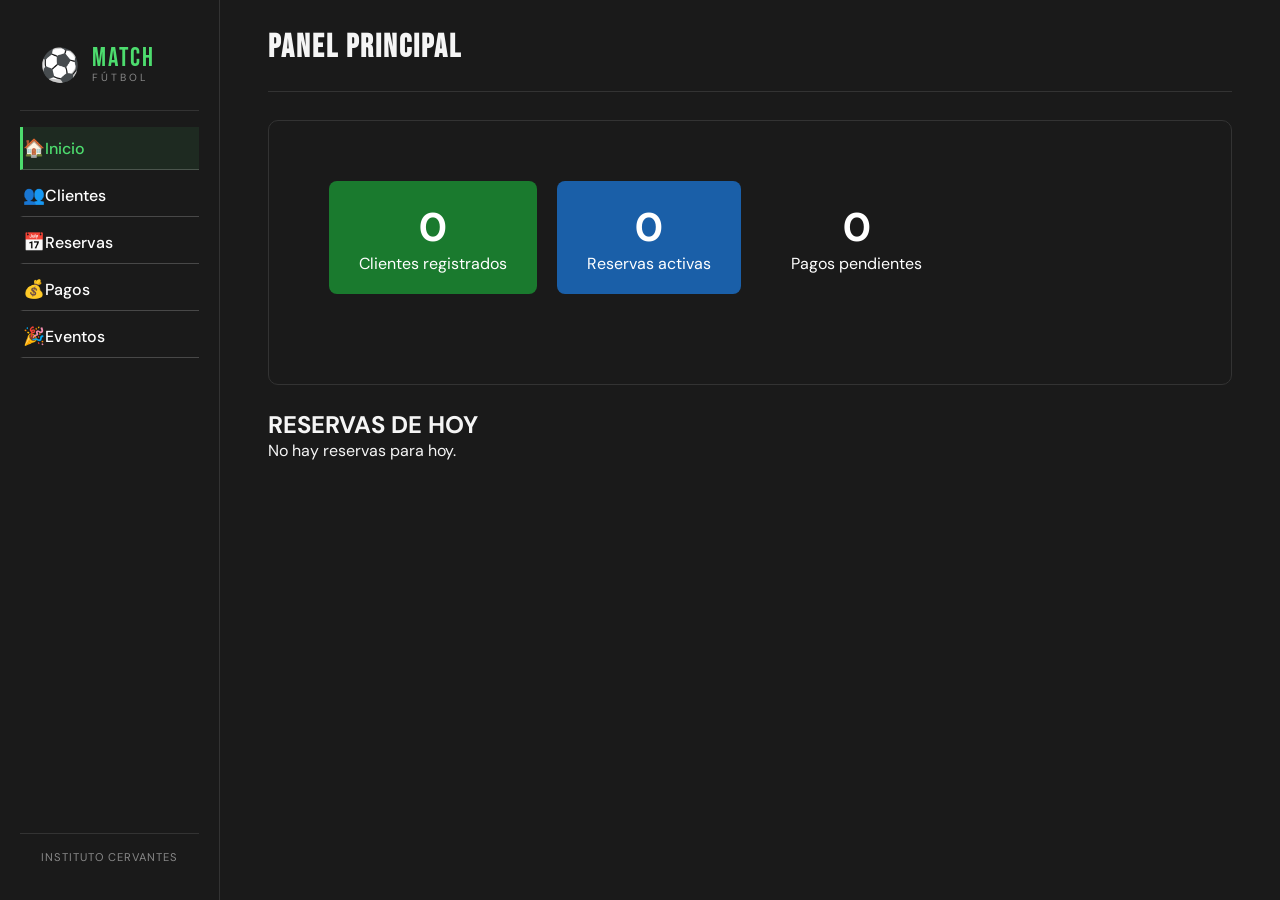
<file: index.html>
<!DOCTYPE html>
<html lang="es">

<head>
  <meta charset="UTF-8">
  <meta name="viewport" content="width=device-width, initial-scale=1.0" />

  <title>Match Futbol</title>

  <link rel="stylesheet" href="styles.css">
  <link rel="preconnect" href="https://fonts.googleapis.com">
  <link href="https://fonts.googleapis.com/css2?family=Bebas+Neue&family=DM+Sans:wght@300;400;500;600&display=swap"
    rel="stylesheet">
  <link rel="stylesheet" href="../css/styles.css" />
</head>

<body>



  <aside class="sidebar">

    <div class="sidebar-logo">
      <span class="logo-icon">⚽</span>
       <div><div class="logo-title">MATCH</div><div class="logo-sub">FÚTBOL</div></div>
    </div>

    <nav class="sidebar-nav">
      <a href="index.html" class="nav-item active"><span class="nav-icon">🏠</span><span>Inicio</span></a>
      <a href="pages/clientes.html" class="nav-item"><span class="nav-icon">👥</span><span>Clientes</span></a>
      <a href="pages/reservas.html" class="nav-item"><span class="nav-icon">📅</span><span>Reservas</span></a>
      <a href="pages/pagos.html" class="nav-item"><span class="nav-icon">💰</span><span>Pagos</span></a>
      <a href="pages/eventos.html" class="nav-item"><span class="nav-icon">🎉</span><span>Eventos</span></a>
    </nav>
    <div class="sidebar-footer">Instituto Cervantes</div>
  </aside>

  <main class="main-content">
    <header class="top-bar">
      <h1 class="page-title">Panel Principal</h1>
      <div class="top-date" id="topDate"></div>
    </header>

    <section class="section-box" style="text-align:center;padding:60px">

      <div class="tarjetas">

        <div class="tarjeta verde" onclick="location.href='pages/clientes.html'">
          <p class="numero" id="totalClientes">0</p>
          <p>Clientes registrados</p>
        </div>

        <div class="tarjeta azul" onclick="location.href='pages/reservas.html'">
          <p class="numero" id="totalReservas">0</p>
          <p>Reservas activas</p>
        </div>

        <div class="tarjeta roja" onclick="location.href='pages/pagos.html'">
          <p class="numero" id="totalPagos">0</p>
          <p>Pagos pendientes</p>
        </div>

      </div>
    </section>

    <h2>RESERVAS DE HOY</h2>
    <div id="reservasHoy">
      <p>No hay reservas para hoy.</p>
    </div>


  </main>

  <script>
    // Mostrar total de clientes
    var clientes = JSON.parse(localStorage.getItem("clientes")) || [];
    document.getElementById("totalClientes").textContent = clientes.length;

    // Mostrar total de reservas activas
    var reservas = JSON.parse(localStorage.getItem("reservas")) || [];
    var activas = [];
    for (var i = 0; i < reservas.length; i++) {
      if (reservas[i].estado != "cancelada") {
        activas.push(reservas[i]);
      }
    }
    document.getElementById("totalReservas").textContent = activas.length;

    // Mostrar reservas de hoy
    var hoy = new Date().toISOString().split("T")[0];
    var reservasHoy = [];
    for (var i = 0; i < reservas.length; i++) {
      if (reservas[i].fecha == hoy && reservas[i].estado != "cancelada") {
        reservasHoy.push(reservas[i]);
      }
    }

    var divHoy = document.getElementById("reservasHoy");
    if (reservasHoy.length == 0) {
      divHoy.innerHTML = "<p>No hay reservas para hoy.</p>";
    } else {
      var html = "<table border='1' cellpadding='8' cellspacing='0'>";
      html += "<tr><th>Hora</th><th>Cliente</th><th>Cancha</th><th>Estado pago</th></tr>";
      for (var i = 0; i < reservasHoy.length; i++) {
        var r = reservasHoy[i];
        html += "<tr>";
        html += "<td>" + r.hora + "</td>";
        html += "<td>" + r.cliente + "</td>";
        html += "<td>Cancha " + r.cancha + "</td>";
        html += "<td>" + r.estadoPago + "</td>";
        html += "</tr>";
      }
      html += "</table>";
      divHoy.innerHTML = html;
    }
  </script>

</body>

</html>
</file>
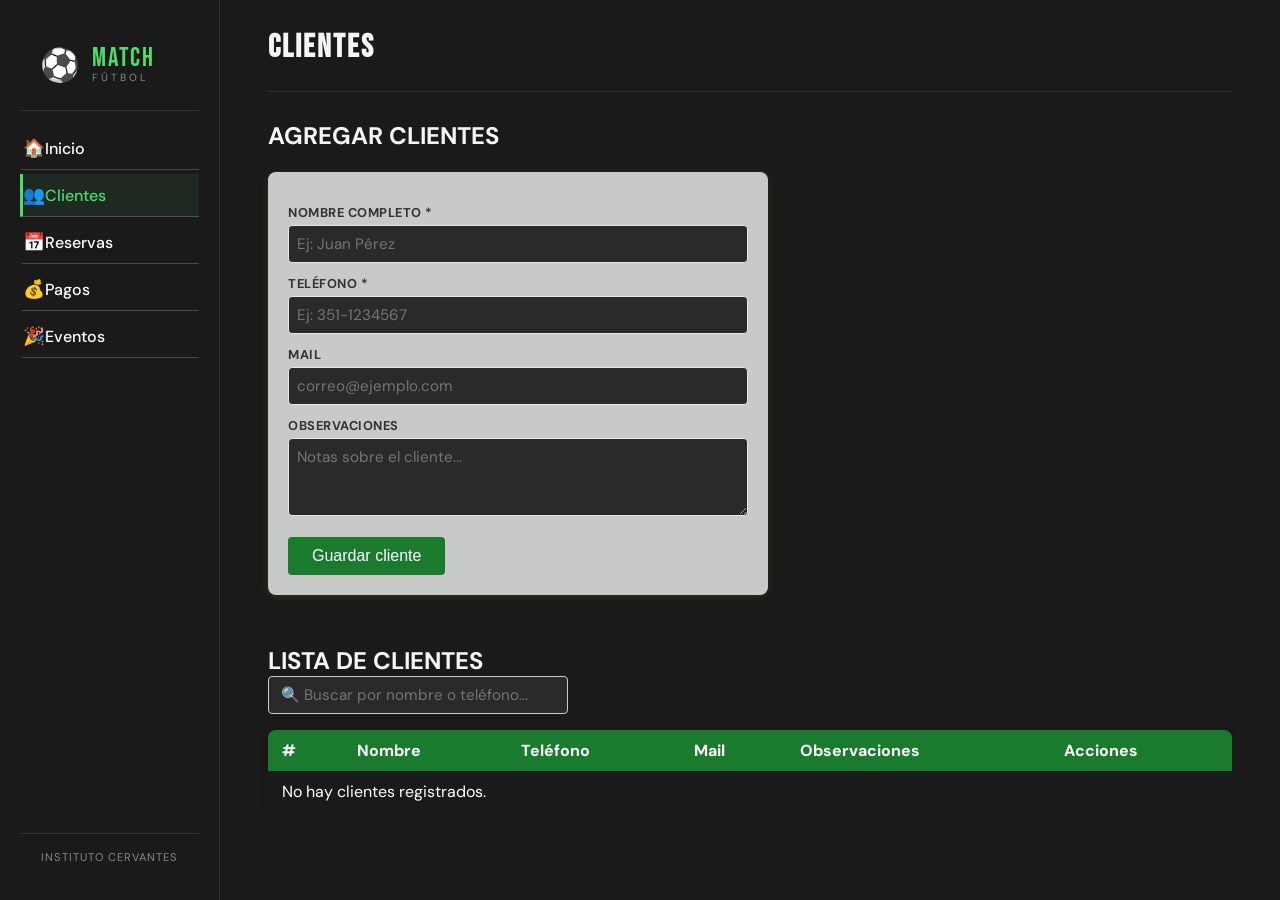
<file: pages/clientes.html>
<!DOCTYPE html>
<html lang="es">
<head>
  <meta charset="UTF-8">
  <title>Clientes - Match Futbol</title>
  <link rel="stylesheet" href="../styles.css">
  <link rel="preconnect" href="https://fonts.googleapis.com">
  <link href="https://fonts.googleapis.com/css2?family=Bebas+Neue&family=DM+Sans:wght@300;400;500;600&display=swap" rel="stylesheet">
  <link rel="stylesheet" href="../css/styles.css"/>
</head>
<body>

  <aside class="sidebar">
    
  <div class="sidebar-logo">
    <span class="logo-icon">⚽</span>
      <div><div class="logo-title">MATCH</div><div class="logo-sub">FÚTBOL</div></div>
      </div>

    <nav class="sidebar-nav">
      <a href="../index.html" class="nav-item"><span class="nav-icon">🏠</span><span>Inicio</span></a>
      <a href="clientes.html"  class="nav-item active"><span class="nav-icon">👥</span><span>Clientes</span></a>
      <a href="reservas.html"  class="nav-item"><span class="nav-icon">📅</span><span>Reservas</span></a>
      <a href="pagos.html"     class="nav-item"><span class="nav-icon">💰</span><span>Pagos</span></a>
      <a href="eventos.html"   class="nav-item"><span class="nav-icon">🎉</span><span>Eventos</span></a>
    </nav>

    <div class="sidebar-footer">Instituto Cervantes</div>
  </aside>

  <main class="main-content"> 


    <header class="top-bar">
      <h1 class="page-title">Clientes</h1>
      <div class="top-date" id="topDate"></div>
    </header>

    <!-- Mensaje de confirmacion -->
    <div class="mensaje-ok" id="mensajeOk">✅ Operación realizada con éxito.</div>

    <!-- Formulario para agregar cliente -->
    <h2>AGREGAR CLIENTES</h2> <br>
    <form id="formCliente">

      <label>Nombre completo *</label>
      <input type="text" id="nombre" placeholder="Ej: Juan Pérez">

      <label>Teléfono *</label>
      <input type="text" id="telefono" placeholder="Ej: 351-1234567">

      <label>Mail</label>
      <input type="email" id="mail" placeholder="correo@ejemplo.com">

      <label>Observaciones</label>
      <textarea id="observaciones" rows="3" placeholder="Notas sobre el cliente..."></textarea>

      <button type="button" onclick="guardarCliente()">Guardar cliente</button>

    </form>

    <!-- Buscador -->
    <h2>LISTA DE CLIENTES</h2>
    <div class="buscador">
      <input type="text" id="buscador" placeholder="🔍 Buscar por nombre o teléfono..." oninput="buscarCliente()">
    </div>

    <!-- Tabla de clientes -->
    <table>
      <thead>
        <tr>
          <th>#</th>
          <th>Nombre</th>
          <th>Teléfono</th>
          <th>Mail</th>
          <th>Observaciones</th>
          <th>Acciones</th>
        </tr>
      </thead>
      <tbody id="tablaClientes">
        <tr><td colspan="6">No hay clientes registrados.</td></tr>
      </tbody>
    </table>


  </main>
  <script>

    // Variable para saber si estamos editando (guarda el indice del cliente)
    var indiceEditando = -1;

    // Cargar tabla al abrir la pagina
    mostrarClientes();

    // Guarda un cliente nuevo o edita uno existente
    function guardarCliente() {
      var nombre        = document.getElementById("nombre").value.trim();
      var telefono      = document.getElementById("telefono").value.trim();
      var mail          = document.getElementById("mail").value.trim();
      var observaciones = document.getElementById("observaciones").value.trim();

      // Validacion basica
      if (nombre == "" || telefono == "") {
        alert("El nombre y el teléfono son obligatorios.");
        return;
      }

      // Traer la lista actual del localStorage
      var clientes = JSON.parse(localStorage.getItem("clientes")) || [];

      if (indiceEditando == -1) {
        // Es un cliente nuevo, lo agrego al array
        var clienteNuevo = {
          nombre:        nombre,
          telefono:      telefono,
          mail:          mail,
          observaciones: observaciones
        };
        clientes.push(clienteNuevo);

      } else {
        // Estoy editando, actualizo el cliente existente
        clientes[indiceEditando].nombre        = nombre;
        clientes[indiceEditando].telefono      = telefono;
        clientes[indiceEditando].mail          = mail;
        clientes[indiceEditando].observaciones = observaciones;

        // Resetear el indice de edicion
        indiceEditando = -1;
        document.querySelector("form button").textContent = "Guardar cliente";
      }

      // Guardar en localStorage
      localStorage.setItem("clientes", JSON.stringify(clientes));

      // Limpiar el formulario
      document.getElementById("nombre").value        = "";
      document.getElementById("telefono").value      = "";
      document.getElementById("mail").value          = "";
      document.getElementById("observaciones").value = "";

      // Mostrar mensaje de exito
      var msg = document.getElementById("mensajeOk");
      msg.style.display = "block";
      setTimeout(function() { msg.style.display = "none"; }, 2500);

      // Actualizar tabla
      mostrarClientes();
    }

    // Muestra los clientes en la tabla
    function mostrarClientes() {
      var clientes = JSON.parse(localStorage.getItem("clientes")) || [];
      var tbody = document.getElementById("tablaClientes");

      if (clientes.length == 0) {
        tbody.innerHTML = "<tr><td colspan='6'>No hay clientes registrados.</td></tr>";
        return;
      }

      var html = "";
      for (var i = 0; i < clientes.length; i++) {
        var c = clientes[i];
        html += "<tr>";
        html += "<td>" + (i + 1) + "</td>";
        html += "<td>" + c.nombre + "</td>";
        html += "<td>" + c.telefono + "</td>";
        html += "<td>" + (c.mail || "—") + "</td>";
        html += "<td>" + (c.observaciones || "—") + "</td>";
        html += "<td>";
        html += "<button class='btn-editar' onclick='editarCliente(" + i + ")'>Editar</button>";
        html += "<button class='btn-eliminar' onclick='eliminarCliente(" + i + ")'>Eliminar</button>";
        html += "</td>";
        html += "</tr>";
      }

      tbody.innerHTML = html;
    }

    // Carga los datos del cliente en el formulario para editar
    function editarCliente(indice) {
      var clientes = JSON.parse(localStorage.getItem("clientes")) || [];
      var c = clientes[indice];

      document.getElementById("nombre").value        = c.nombre;
      document.getElementById("telefono").value      = c.telefono;
      document.getElementById("mail").value          = c.mail || "";
      document.getElementById("observaciones").value = c.observaciones || "";

      // Guardar indice para saber cual editar al hacer click en guardar
      indiceEditando = indice;
      document.querySelector("form button").textContent = "Actualizar cliente";

      // Scroll al formulario
      window.scrollTo(0, 0);
    }

    // Elimina un cliente por su indice
    function eliminarCliente(indice) {
      var confirmar = confirm("¿Estás seguro de que querés eliminar este cliente?");
      if (!confirmar) return;

      var clientes = JSON.parse(localStorage.getItem("clientes")) || [];
      clientes.splice(indice, 1);
      localStorage.setItem("clientes", JSON.stringify(clientes));

      mostrarClientes();
    }

    // Filtrar clientes por nombre o telefono
    function buscarCliente() {
      var texto   = document.getElementById("buscador").value.toLowerCase();
      var clientes = JSON.parse(localStorage.getItem("clientes")) || [];
      var tbody   = document.getElementById("tablaClientes");

      var resultado = [];
      for (var i = 0; i < clientes.length; i++) {
        var c = clientes[i];
        if (c.nombre.toLowerCase().indexOf(texto) != -1 || c.telefono.indexOf(texto) != -1) {
          resultado.push({ cliente: c, indiceReal: i });
        }
      }

      if (resultado.length == 0) {
        tbody.innerHTML = "<tr><td colspan='6'>No se encontraron clientes.</td></tr>";
        return;
      }

      var html = "";
      for (var j = 0; j < resultado.length; j++) {
        var c = resultado[j].cliente;
        var idx = resultado[j].indiceReal;
        html += "<tr>";
        html += "<td>" + (idx + 1) + "</td>";
        html += "<td>" + c.nombre + "</td>";
        html += "<td>" + c.telefono + "</td>";
        html += "<td>" + (c.mail || "—") + "</td>";
        html += "<td>" + (c.observaciones || "—") + "</td>";
        html += "<td>";
        html += "<button class='btn-editar' onclick='editarCliente(" + idx + ")'>Editar</button>";
        html += "<button class='btn-eliminar' onclick='eliminarCliente(" + idx + ")'>Eliminar</button>";
        html += "</td>";
        html += "</tr>";
      }
      tbody.innerHTML = html;
    }

  </script>

</body>
</html>
</file>
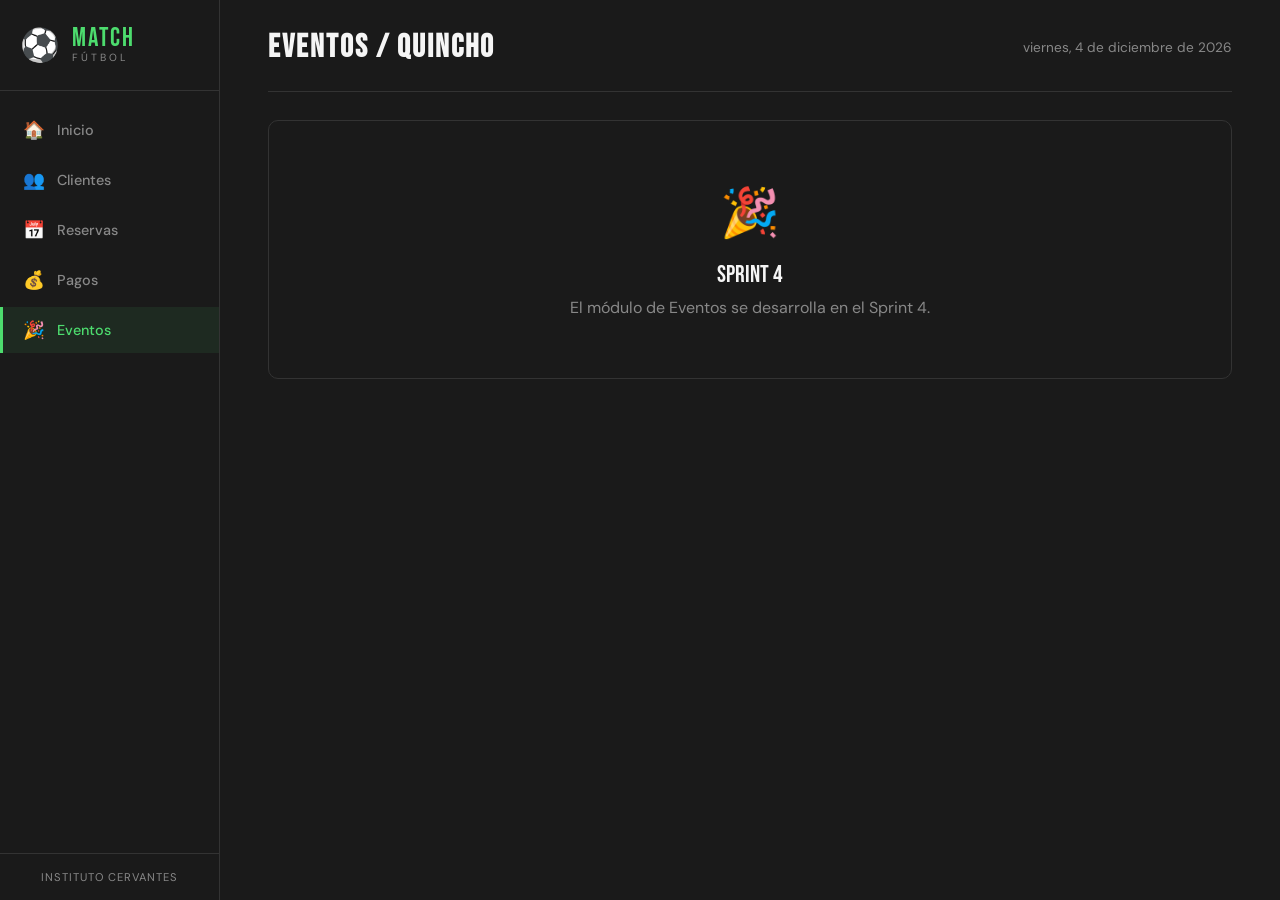
<file: pages/eventos.html>
<!DOCTYPE html>
<html lang="es">
<head>
  <meta charset="UTF-8"/>
  <meta name="viewport" content="width=device-width, initial-scale=1.0"/>
  <title>Eventos — Match Fútbol</title>
  <link rel="preconnect" href="https://fonts.googleapis.com">
  <link href="https://fonts.googleapis.com/css2?family=Bebas+Neue&family=DM+Sans:wght@300;400;500;600&display=swap" rel="stylesheet">
  <link rel="stylesheet" href="../css/styles.css"/>
</head>
<body>

  <aside class="sidebar">
    
    <div class="sidebar-logo">
      <span class="logo-icon">⚽</span>
      <div><div class="logo-title">MATCH</div><div class="logo-sub">FÚTBOL</div></div>
    </div>
    
    <nav class="sidebar-nav">
      <a href="../index.html" class="nav-item"><span class="nav-icon">🏠</span><span>Inicio</span></a>
      <a href="clientes.html"  class="nav-item"><span class="nav-icon">👥</span><span>Clientes</span></a>
      <a href="reservas.html"  class="nav-item"><span class="nav-icon">📅</span><span>Reservas</span></a>
      <a href="pagos.html"     class="nav-item"><span class="nav-icon">💰</span><span>Pagos</span></a>
      <a href="eventos.html"   class="nav-item active"><span class="nav-icon">🎉</span><span>Eventos</span></a>
    </nav>
    <div class="sidebar-footer">Instituto Cervantes</div>
  </aside>

  <main class="main-content">
    <header class="top-bar">
      <h1 class="page-title">Eventos / Quincho</h1>
      <div class="top-date" id="topDate"></div>
    </header>
    
    <section class="section-box" style="text-align:center;padding:60px">
      <div style="font-size:3rem;margin-bottom:16px">🎉</div>
      <div style="font-family:var(--font-titulo);font-size:1.5rem;margin-bottom:8px">SPRINT 4</div>
      <div style="color:var(--texto-suave)">El módulo de Eventos se desarrolla en el Sprint 4.</div>
    </section>
  </main>
  <script src="../js/app.js"></script>
</body>
</html>
</file>
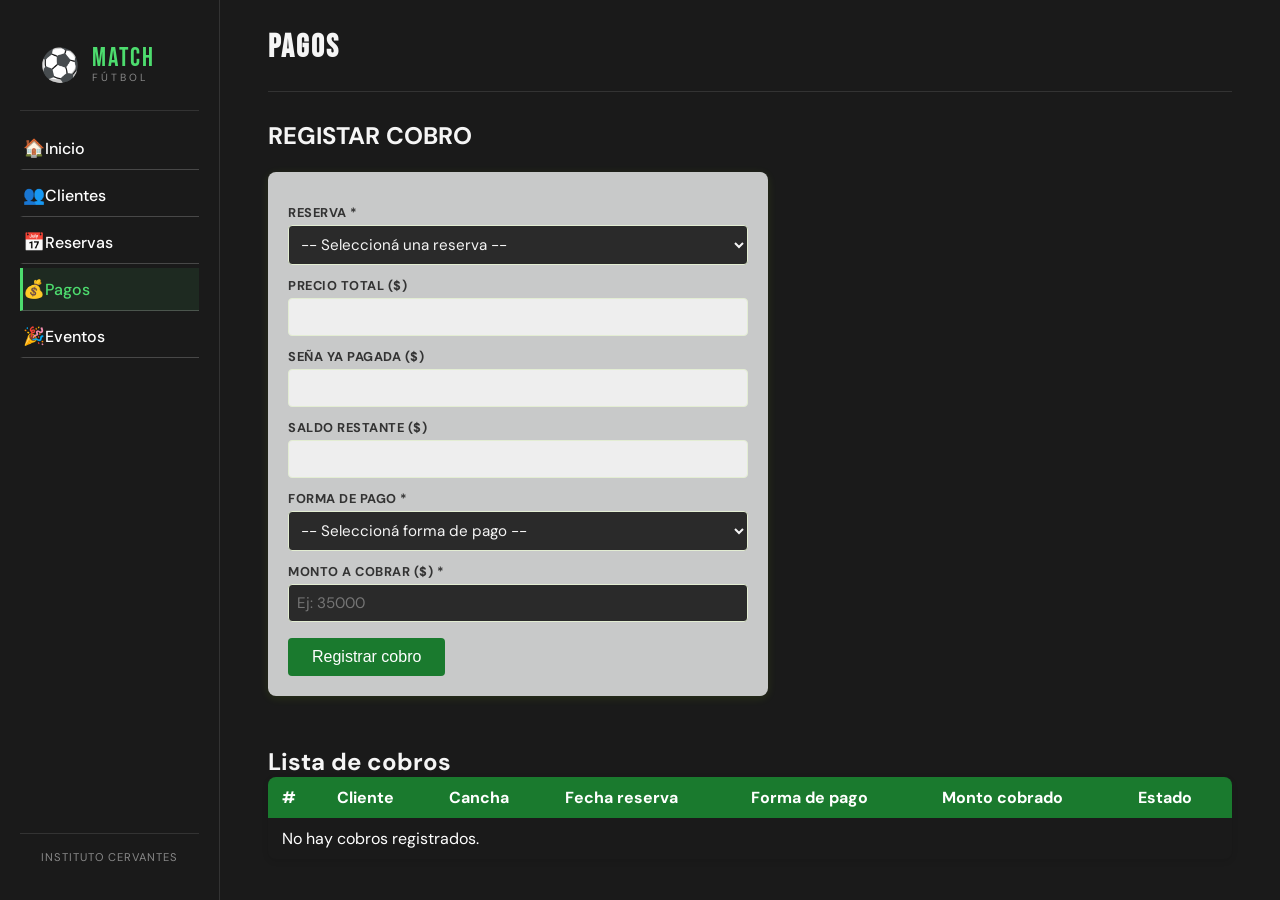
<file: pages/pagos.html>
<!DOCTYPE html>
<html lang="es">
<head>
  <meta charset="UTF-8">
  <title>Pagos - Match Futbol</title>
  <link rel="stylesheet" href="../styles.css">
  <link rel="preconnect" href="https://fonts.googleapis.com">
  <link href="https://fonts.googleapis.com/css2?family=Bebas+Neue&family=DM+Sans:wght@300;400;500;600&display=swap" rel="stylesheet">
  <link rel="stylesheet" href="../css/styles.css"/>
</head>
<body>

  <aside class="sidebar">
   <div class="sidebar-logo">
    <span class="logo-icon">⚽</span>
      <div><div class="logo-title">MATCH</div><div class="logo-sub">FÚTBOL</div></div>
      </div>

      <nav class="sidebar-nav">
      <a href="../index.html" class="nav-item"><span class="nav-icon">🏠</span><span>Inicio</span></a>
      <a href="clientes.html"  class="nav-item"><span class="nav-icon">👥</span><span>Clientes</span></a>
      <a href="reservas.html"  class="nav-item"><span class="nav-icon">📅</span><span>Reservas</span></a>
      <a href="pagos.html"     class="nav-item active"><span class="nav-icon">💰</span><span>Pagos</span></a>
      <a href="eventos.html"   class="nav-item"><span class="nav-icon">🎉</span><span>Eventos</span></a>
    </nav>

    <div class="sidebar-footer">Instituto Cervantes</div>
  </aside>

   
  <main class="main-content">
     <header class="top-bar">
      <h1 class="page-title">Pagos</h1>
      <div class="top-date" id="topDate"></div>
    </header>
    <div class="mensaje-ok" id="mensajeOk">✅ Cobro registrado con éxito.</div>

    <h2>REGISTAR COBRO</h2><br>
    <form id="formPago">

      <label>Reserva *</label>
      <select id="reservaSelect" onchange="cargarDatosReserva(); guardarEstadoFormulario()">
        <option value="">-- Seleccioná una reserva --</option>
      </select>

      <label>Precio total ($)</label>
      <input type="number" id="precioTotal" readonly style="background:#eee">

      <label>Seña ya pagada ($)</label>
      <input type="number" id="senaYaPagada" readonly style="background:#eee">

      <label>Saldo restante ($)</label>
      <input type="number" id="saldoRestante" readonly style="background:#eee">

      <label>Forma de pago *</label>
      <select id="formaPago" onchange="guardarEstadoFormulario()">
        <option value="">-- Seleccioná forma de pago --</option>
        <option value="Efectivo">Efectivo</option>
        <option value="Transferencia">Transferencia</option>
        <option value="Tarjeta"> Tarjeta</option>
      </select>

      <label>Monto a cobrar ($) *</label>
      <input type="number" id="montoCobrar" placeholder="Ej: 35000" min="0" oninput="guardarEstadoFormulario()">

      <button type="button" onclick="registrarCobro()">Registrar cobro</button>

    </form>

    <h2>Lista de cobros</h2>
    <table>
      <thead>
        <tr>
          <th>#</th>
          <th>Cliente</th>
          <th>Cancha</th>
          <th>Fecha reserva</th>
          <th>Forma de pago</th>
          <th>Monto cobrado</th>
          <th>Estado</th>
        </tr>
      </thead>
      <tbody id="tablaPagos">
        <tr><td colspan="7">No hay cobros registrados.</td></tr>
      </tbody>
    </table>

  </div>

  <script>

    // Cargar reservas activas en el select
    function cargarReservas() {
      var reservas = JSON.parse(localStorage.getItem("reservas")) || [];
      var select = document.getElementById("reservaSelect");
      var valorActual = select.value;
      select.innerHTML = "<option value=''>-- Seleccioná una reserva --</option>";

      for (var i = 0; i < reservas.length; i++) {
        var r = reservas[i];
        if (r.estado != "cancelada") {
          var opcion = document.createElement("option");
          opcion.value = i;
          opcion.textContent = r.cliente + " - Cancha " + r.cancha + " - " + formatearFecha(r.fecha) + " " + r.hora;
          select.appendChild(opcion);
        }
      }

      // Restaurar valor anterior si existia
      if (valorActual !== "") {
        select.value = valorActual;
      }
    }

    // Cargar datos de la reserva seleccionada
    function cargarDatosReserva() {
      var indice = document.getElementById("reservaSelect").value;
      if (indice === "") {
        document.getElementById("precioTotal").value   = "";
        document.getElementById("senaYaPagada").value  = "";
        document.getElementById("saldoRestante").value = "";
        document.getElementById("montoCobrar").value   = "";
        return;
      }

      var reservas = JSON.parse(localStorage.getItem("reservas")) || [];
      var r = reservas[indice];

      var precio = Number(r.precio || 0);
      var sena   = Number(r.sena   || 0);
      var saldo  = precio - sena;

      document.getElementById("precioTotal").value   = precio;
      document.getElementById("senaYaPagada").value  = sena;
      document.getElementById("saldoRestante").value = saldo > 0 ? saldo : 0;
      document.getElementById("montoCobrar").value   = saldo > 0 ? saldo : 0;
    }

    // Guardar estado del formulario
    function guardarEstadoFormulario() {
      var estado = {
        reservaSelect: document.getElementById("reservaSelect").value,
        formaPago:     document.getElementById("formaPago").value,
        montoCobrar:   document.getElementById("montoCobrar").value
      };
      localStorage.setItem("formPagoTemp", JSON.stringify(estado));
    }

    // Registrar cobro
    function registrarCobro() {
      var indiceReserva = document.getElementById("reservaSelect").value;
      var formaPago     = document.getElementById("formaPago").value;
      var montoCobrar   = document.getElementById("montoCobrar").value;

      if (indiceReserva === "" || formaPago === "" || montoCobrar === "") {
        alert("Todos los campos son obligatorios.");
        return;
      }

      var reservas = JSON.parse(localStorage.getItem("reservas")) || [];
      var r = reservas[indiceReserva];

      var pagos = JSON.parse(localStorage.getItem("pagos")) || [];
      pagos.push({
        cliente:   r.cliente,
        cancha:    r.cancha,
        fecha:     r.fecha,
        hora:      r.hora,
        formaPago: formaPago,
        monto:     montoCobrar,
        estado:    "cobrado",
        fechaPago: hoy()
      });

      localStorage.setItem("pagos", JSON.stringify(pagos));

      // Actualizar estado de la reserva a pagada
      reservas[indiceReserva].estadoPago = "Pagada completa";
      localStorage.setItem("reservas", JSON.stringify(reservas));

      // Limpiar formulario y temp
      document.getElementById("reservaSelect").value = "";
      document.getElementById("precioTotal").value   = "";
      document.getElementById("senaYaPagada").value  = "";
      document.getElementById("saldoRestante").value = "";
      document.getElementById("formaPago").value     = "";
      document.getElementById("montoCobrar").value   = "";
      localStorage.removeItem("formPagoTemp");

      var msg = document.getElementById("mensajeOk");
      msg.style.display = "block";
      setTimeout(function() { msg.style.display = "none"; }, 2500);

      mostrarPagos();
      cargarReservas();
    }

    // Mostrar cobros en la tabla
    function mostrarPagos() {
      var pagos = JSON.parse(localStorage.getItem("pagos")) || [];
      var tbody = document.getElementById("tablaPagos");

      if (pagos.length == 0) {
        tbody.innerHTML = "<tr><td colspan='7'>No hay cobros registrados.</td></tr>";
        return;
      }

      var html = "";
      for (var i = 0; i < pagos.length; i++) {
        var p = pagos[i];
        html += "<tr>";
        html += "<td>" + (i + 1) + "</td>";
        html += "<td>" + p.cliente + "</td>";
        html += "<td>Cancha " + p.cancha + "</td>";
        html += "<td>" + formatearFecha(p.fecha) + "</td>";
        html += "<td>" + p.formaPago + "</td>";
        html += "<td>$" + Number(p.monto).toLocaleString("es-AR") + "</td>";
        html += "<td style='color:green;font-weight:600'>" + p.estado + "</td>";
        html += "</tr>";
      }
      tbody.innerHTML = html;
    }

    // Formatear fecha
    function formatearFecha(fecha) {
      if (!fecha) return "—";
      var partes = fecha.split("-");
      return partes[2] + "/" + partes[1] + "/" + partes[0];
    }

    // Funcion hoy()
    function hoy() {
      return new Date().toISOString().split("T")[0];
    }

    // Init
    cargarReservas();
    mostrarPagos();

    // Restaurar estado del formulario si existe
    var temp = JSON.parse(localStorage.getItem("formPagoTemp"));
    if (temp) {
      document.getElementById("reservaSelect").value = temp.reservaSelect || "";
      document.getElementById("formaPago").value     = temp.formaPago     || "";
      document.getElementById("montoCobrar").value   = temp.montoCobrar   || "";
      cargarDatosReserva();
    }

  </script>

</body>
</html>
</file>
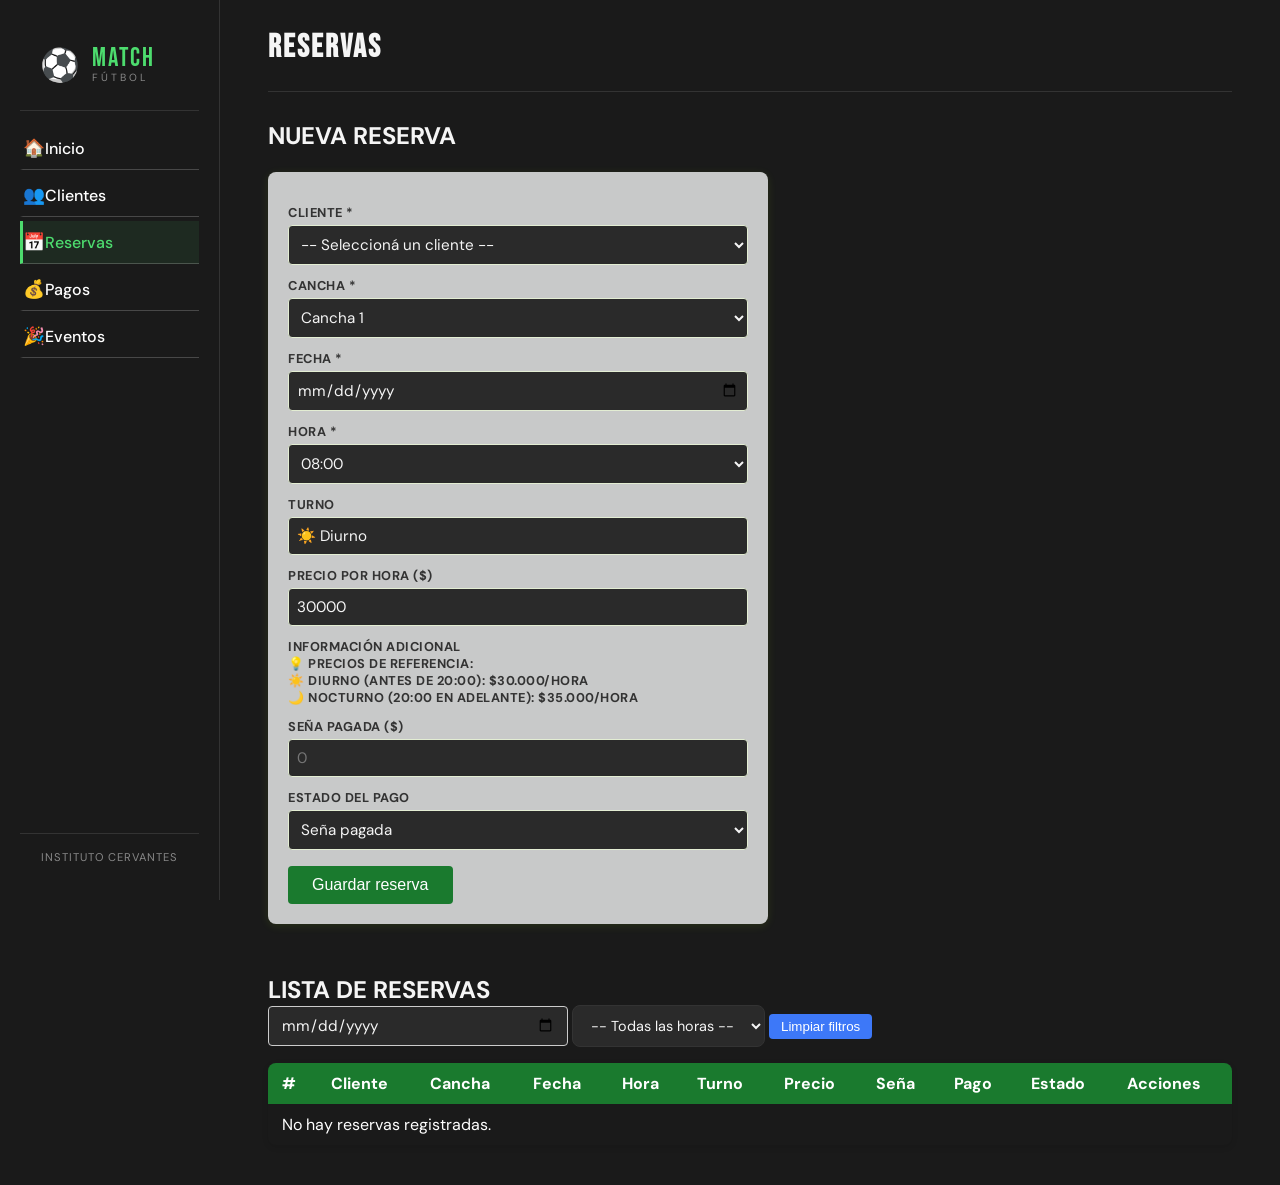
<file: pages/reservas.html>
<!DOCTYPE html>
<html lang="es">
<head>
  <meta charset="UTF-8">
  <title>Reservas - Match Futbol</title>
  <link rel="stylesheet" href="../styles.css">
  <link rel="preconnect" href="https://fonts.googleapis.com">
  <link href="https://fonts.googleapis.com/css2?family=Bebas+Neue&family=DM+Sans:wght@300;400;500;600&display=swap" rel="stylesheet">
  <link rel="stylesheet" href="../css/styles.css"/>
</head>
<body>

  <aside class="sidebar">

   <div class="sidebar-logo">
    <span class="logo-icon">⚽</span>
      <div><div class="logo-title">MATCH</div><div class="logo-sub">FÚTBOL</div></div>
      </div>

      <nav class="sidebar-nav">
      <a href="../index.html" class="nav-item"><span class="nav-icon">🏠</span><span>Inicio</span></a>
      <a href="clientes.html"  class="nav-item"><span class="nav-icon">👥</span><span>Clientes</span></a>
      <a href="reservas.html"  class="nav-item active"><span class="nav-icon">📅</span><span>Reservas</span></a>
      <a href="pagos.html"     class="nav-item"><span class="nav-icon">💰</span><span>Pagos</span></a>
      <a href="eventos.html"   class="nav-item"><span class="nav-icon">🎉</span><span>Eventos</span></a>
    </nav>

  <div class="sidebar-footer">Instituto Cervantes</div>
  </aside>

  <main class="main-content">
     <header class="top-bar">
      <h1 class="page-title">Reservas</h1>
      <div class="top-date" id="topDate"></div>
    </header>
    <div class="mensaje-ok" id="mensajeOk"></div>

    
    <h2>NUEVA RESERVA</h2><br>
    <form id="formReserva">

      <label>Cliente *</label>
      <select id="clienteSelect">
        <option value="">-- Seleccioná un cliente --</option>
      </select>

      <label>Cancha *</label>
      <select id="cancha">
        <option value="1">Cancha 1</option>
        <option value="2">Cancha 2</option>
        <option value="3">Cancha 3</option>
        <option value="4">Cancha 4</option>
      </select>

      <label>Fecha *</label>
      <input type="date" id="fecha">

      <label>Hora *</label>
      <select id="hora" onchange="calcularPrecio()">
        <option value="08:00">08:00</option>
        <option value="09:00">09:00</option>
        <option value="10:00">10:00</option>
        <option value="11:00">11:00</option>
        <option value="12:00">12:00</option>
        <option value="13:00">13:00</option>
        <option value="14:00">14:00</option>
        <option value="15:00">15:00</option>
        <option value="16:00">16:00</option>
        <option value="17:00">17:00</option>
        <option value="18:00">18:00</option>
        <option value="19:00">19:00</option>
        <option value="20:00">20:00</option>
        <option value="21:00">21:00</option>
        <option value="22:00">22:00</option>
        <option value="23:00">23:00</option>
      </select>

      <label>Turno</label>
      <input type="text" id="turno">

      <label>Precio por hora ($)</label>
      <input type="number" id="precio">

      <label>Información adicional<br>
        💡 Precios de referencia:<br>
        ☀️ Diurno (antes de 20:00): $30.000/hora<br>
        🌙 Nocturno (20:00 en adelante): $35.000/hora
     </label>

      <label>Seña pagada ($)</label>
      <input type="number" id="sena" placeholder="0" min="0">

      <label>Estado del pago</label>
      <select id="estadoPago">
        <option value="Seña pagada">Seña pagada</option>
        <option value="Pagada completa">Pagada completa</option>
        <option value="Sin pago">Sin pago</option>
      </select>

      <button type="button" onclick="guardarReserva()">Guardar reserva</button>

    </form>

    <h2>LISTA DE RESERVAS</h2>
    <div class="buscador">
      <input type="date" id="filtroFecha" onchange="filtrarReservas()">
      <select id="filtroHora" onchange="filtrarReservas()">
        <option value="">-- Todas las horas --</option>
        <option value="08:00">08:00</option>
        <option value="09:00">09:00</option>
        <option value="10:00">10:00</option>
        <option value="11:00">11:00</option>
        <option value="12:00">12:00</option>
        <option value="13:00">13:00</option>
        <option value="14:00">14:00</option>
        <option value="15:00">15:00</option>
        <option value="16:00">16:00</option>
        <option value="17:00">17:00</option>
        <option value="18:00">18:00</option>
        <option value="19:00">19:00</option>
        <option value="20:00">20:00</option>
        <option value="21:00">21:00</option>
        <option value="22:00">22:00</option>
        <option value="23:00">23:00</option>
      </select>
      <button class='btn-filtro' type="button" onclick="limpiarFiltros()">Limpiar filtros</button>
    </div>

    <table>
      <thead>
        <tr>
          <th>#</th>
          <th>Cliente</th>
          <th>Cancha</th>
          <th>Fecha</th>
          <th>Hora</th>
          <th>Turno</th>
          <th>Precio</th>
          <th>Seña</th>
          <th>Pago</th>
          <th>Estado</th>
          <th>Acciones</th>
        </tr>
      </thead>
      <tbody id="tablaReservas">
        <tr><td colspan="11">No hay reservas registradas.</td></tr>
      </tbody>
    </table>

  </main>



  <script>

    function cargarClientes() {
      var clientes = JSON.parse(localStorage.getItem("clientes")) || [];
      var select = document.getElementById("clienteSelect");
      select.innerHTML = "<option value=''>-- Seleccioná un cliente --</option>";
      for (var i = 0; i < clientes.length; i++) {
        var opcion = document.createElement("option");
        opcion.value = clientes[i].nombre;
        opcion.textContent = clientes[i].nombre + " - " + clientes[i].telefono;
        select.appendChild(opcion);
      }
    }

    function calcularPrecio() {
      var hora = document.getElementById("hora").value;
      var horaNum = parseInt(hora.split(":")[0]);
      if (horaNum >= 20) {
        document.getElementById("turno").value  = "🌙 Nocturno";
        document.getElementById("precio").value = 35000;
      } else {
        document.getElementById("turno").value  = "☀️ Diurno";
        document.getElementById("precio").value = 30000;
      }
    }

    function guardarReserva() {
      var cliente    = document.getElementById("clienteSelect").value;
      var cancha     = document.getElementById("cancha").value;
      var fecha      = document.getElementById("fecha").value;
      var hora       = document.getElementById("hora").value;
      var turno      = document.getElementById("turno").value;
      var precio     = document.getElementById("precio").value;
      var sena       = document.getElementById("sena").value;
      var estadoPago = document.getElementById("estadoPago").value;

      if (cliente == "" || fecha == "") {
        alert("El cliente y la fecha son obligatorios.");
        return;
      }

      if (precio == "") {
        alert("Por favor seleccioná una hora para calcular el precio.");
        return;
      }

      var reservas = JSON.parse(localStorage.getItem("reservas")) || [];
      for (var i = 0; i < reservas.length; i++) {
        var r = reservas[i];
        if (r.cancha == cancha && r.fecha == fecha && r.hora == hora && r.estado != "cancelada") {
          alert("⚠️ Ya hay una reserva en la Cancha " + cancha + " el " + fecha + " a las " + hora + "hs.");
          return;
        }
      }

      var nuevaReserva = {
        cliente:    cliente,
        cancha:     cancha,
        fecha:      fecha,
        hora:       hora,
        turno:      turno,
        precio:     Number(precio),
        sena:       Number(sena || 0),
        estadoPago: estadoPago,
        estado:     "Activa"
      };

      reservas.push(nuevaReserva);
      localStorage.setItem("reservas", JSON.stringify(reservas));

      document.getElementById("clienteSelect").value = "";
      document.getElementById("fecha").value         = "";
      document.getElementById("sena").value          = "";
      document.getElementById("estadoPago").value    = "Seña pagada";
      document.getElementById("turno").value         = "";
      document.getElementById("precio").value        = "";

      var msg = document.getElementById("mensajeOk");
      msg.innerHTML = "✅ Reserva confirmada para <strong>" + cliente + "</strong> — Cancha " + cancha + " — " + formatearFecha(fecha) + " a las " + hora + "hs — " + turno + " — $" + Number(precio).toLocaleString("es-AR");
      msg.style.display = "block";
      setTimeout(function() { msg.style.display = "none"; }, 4000);

      mostrarReservas();
    }

    function filtrarReservas() {
      var fecha = document.getElementById("filtroFecha").value;
      var hora  = document.getElementById("filtroHora").value;
      var reservas = JSON.parse(localStorage.getItem("reservas")) || [];

      var filtradas = reservas.filter(function(r, i) {
        r._indice = i;
        var coincideFecha = fecha == "" || r.fecha == fecha;
        var coincideHora  = hora  == "" || r.hora  == hora;
        return coincideFecha && coincideHora;
      });

      mostrarReservasFiltradas(filtradas);
    }

    function limpiarFiltros() {
      document.getElementById("filtroFecha").value = "";
      document.getElementById("filtroHora").value  = "";
      mostrarReservas();
    }

    function mostrarReservasFiltradas(reservas) {
      var tbody = document.getElementById("tablaReservas");

      if (reservas.length == 0) {
        tbody.innerHTML = "<tr><td colspan='11'>No se encontraron reservas.</td></tr>";
        return;
      }

      var html = "";
      for (var i = 0; i < reservas.length; i++) {
        var r = reservas[i];
        var estilo = r.estado == "cancelada" ? "style='color:gray;text-decoration:line-through'" : "";
        html += "<tr " + estilo + ">";
        html += "<td>" + (i + 1) + "</td>";
        html += "<td>" + r.cliente + "</td>";
        html += "<td>Cancha " + r.cancha + "</td>";
        html += "<td>" + formatearFecha(r.fecha) + "</td>";
        html += "<td>" + r.hora + "hs</td>";
        html += "<td>" + (r.turno || "—") + "</td>";
        html += "<td>$" + Number(r.precio || 0).toLocaleString("es-AR") + "</td>";
        html += "<td>$" + Number(r.sena || 0).toLocaleString("es-AR") + "</td>";
        html += "<td>" + r.estadoPago + "</td>";
        html += "<td>" + r.estado + "</td>";
        html += "<td>";
        if (r.estado != "cancelada") {
          html += "<button class='btn-eliminar' onclick='cancelarReserva(" + r._indice + ")'>Cancelar</button>";
        }
        html += "</td>";
        html += "</tr>";
      }
      tbody.innerHTML = html;
    }

    function mostrarReservas() {
      var reservas = JSON.parse(localStorage.getItem("reservas")) || [];
      var tbody = document.getElementById("tablaReservas");

      if (reservas.length == 0) {
        tbody.innerHTML = "<tr><td colspan='11'>No hay reservas registradas.</td></tr>";
        return;
      }

      var html = "";
      for (var i = 0; i < reservas.length; i++) {
        var r = reservas[i];
        var estilo = r.estado == "cancelada" ? "style='color:gray;text-decoration:line-through'" : "";
        html += "<tr " + estilo + ">";
        html += "<td>" + (i + 1) + "</td>";
        html += "<td>" + r.cliente + "</td>";
        html += "<td>Cancha " + r.cancha + "</td>";
        html += "<td>" + formatearFecha(r.fecha) + "</td>";
        html += "<td>" + r.hora + "hs</td>";
        html += "<td>" + (r.turno || "—") + "</td>";
        html += "<td>$" + Number(r.precio || 0).toLocaleString("es-AR") + "</td>";
        html += "<td>$" + Number(r.sena || 0).toLocaleString("es-AR") + "</td>";
        html += "<td>" + r.estadoPago + "</td>";
        html += "<td>" + r.estado + "</td>";
        html += "<td>";
        if (r.estado != "cancelada") {
          html += "<button class='btn-eliminar' onclick='cancelarReserva(" + i + ")'>Cancelar</button>";
        }
        html += "</td>";
        html += "</tr>";
      }
      tbody.innerHTML = html;
    }

    function cancelarReserva(indice) {
      var confirmar = confirm("¿Cancelar esta reserva?");
      if (!confirmar) return;
      var reservas = JSON.parse(localStorage.getItem("reservas")) || [];
      reservas[indice].estado = "cancelada";
      localStorage.setItem("reservas", JSON.stringify(reservas));
      mostrarReservas();
    }

    function formatearFecha(fecha) {
      if (!fecha) return "—";
      var partes = fecha.split("-");
      return partes[2] + "/" + partes[1] + "/" + partes[0];
    }

    calcularPrecio();
    cargarClientes();
    mostrarReservas();

  </script>

</body>
</html>
</file>
<file: styles.css>
/* Estilos generales */
body {
  margin: 0;
  font-family: Arial, sans-serif;
  display: flex;
  background-color: #f0f0f0;
}

/* Sidebar */
.sidebar {
  width: 200px;
  background-color: #1a7a2e;
  color: white;
  min-height: 100vh;
  padding: 20px;
}

.sidebar h2 {
  margin-bottom: 30px;
  font-size: 1.2rem;
}

.sidebar a {
  display: block;
  color: white;
  text-decoration: none;
  padding: 10px 0;
  font-size: 1rem;
  border-bottom: 1px solid rgba(255,255,255,0.2);
}

.sidebar a:hover {
  background-color: rgba(255,255,255,0.1);
  padding-left: 8px;
}

/* Contenido principal */
.contenido {
  flex: 1;
  padding: 30px;
}

.contenido h1 {
  margin-bottom: 20px;
  color: #222;
}

.contenido h2 {
  margin-top: 30px;
  margin-bottom: 10px;
  color: #333;
}

/* Tarjetas del panel */
.tarjetas {
  display: flex;
  gap: 20px;
  margin-bottom: 30px;
}

.tarjeta {
  padding: 20px 30px;
  border-radius: 8px;
  color: white;
  cursor: pointer;
  min-width: 150px;
  text-align: center;
}

.tarjeta:hover {
  opacity: 0.85;
}

.tarjeta.verde  { background-color: #1a7a2e; }
.tarjeta.azul   { background-color: #1a5fa8; }

.numero {
  font-size: 2.5rem;
  font-weight: bold;
  margin: 0;
}

/* Formularios */
form {
  background: rgb(200, 201, 201);
  padding: 20px;
  border-radius: 8px;
  max-width: 500px;
  margin-bottom: 50px;
  box-shadow: 0 2px 10px rgba(179, 255, 0, 0.1);
}

form label {
  display: block;
  margin-top: 12px;
  font-weight: bold;
  color: #333;
}

form input,
form select,
form textarea {
  width: 100%;
  padding: 8px;
  margin-top: 4px;
  border: 1px solid #e3edd3;
  border-radius: 4px;
  font-size: 0.95rem;
  box-sizing: border-box;
}

form button {
  margin-top: 16px;
  padding: 10px 24px;
  background-color: #1a7a2e;
  color: white;
  border: none;
  border-radius: 4px;
  font-size: 1rem;
  cursor: pointer;
}

form button:hover {
  background-color: #155c23;
}

/* Tablas */
table {
  width: 100%;
  border-collapse: collapse;
  color: #ffffff;
  border-radius: 8px;
  overflow: hidden;
  box-shadow: 0 2px 6px rgba(0,0,0,0.1);
}

th {
  background-color: #1a7a2e;
  color: white;
  padding: 10px 14px;
  text-align: left;
}

td {
  padding: 10px 14px;
  border-bottom: 1px solid #eee;
  
}

tr:last-child td {
  border-bottom: none;
}

tr:hover td {
  background-color: #626262;
}

/* Botones de acción en tablas */
.btn-editar {
  background-color: #1a5fa8;
  color: white;
  border: none;
  padding: 5px 12px;
  border-radius: 4px;
  cursor: pointer;
  margin-right: 4px;
}

.btn-eliminar {
  background-color: #c0392b;
  color: white;
  border: none;
  padding: 5px 12px;
  border-radius: 4px;
  cursor: pointer;
}
.btn-filtro {
  background-color: #3d78f8;
  color: white;
  border: none;
  padding: 5px 12px;
  border-radius: 4px;
  cursor: pointer;
}

.btn-editar:hover   { background-color: #154f8c; }
.btn-eliminar:hover { background-color: #922b21; }

/* Buscador */
.buscador {
  margin-bottom: 16px;
}

.buscador input {
  padding: 8px 12px;
  border: 1px solid #ccc;
  border-radius: 4px;
  font-size: 0.95rem;
  width: 300px;
}

/* Mensajes */
.mensaje-ok {
  background-color: #d4edda;
  color: #155724;
  padding: 10px 16px;
  border-radius: 4px;
  margin-bottom: 16px;
  display: none;
}
</file>
<file: css/styles.css>
/* ===== VARIABLES GLOBALES ===== */
:root {
  --verde:        #1a7a2e;
  --verde-claro:  #25a83e;
  --verde-neon:   #4ddc6e;
  --negro:        #0d0d0d;
  --gris-oscuro:  #1a1a1a;
  --gris-medio:   #2a2a2a;
  --gris-borde:   #333;
  --blanco:       #f5f5f5;
  --texto-suave:  #888;
  --azul:         #1a5fa8;
  --naranja:      #c45c00;
  --rojo:         #a81a1a;
  --font-titulo:  'Bebas Neue', sans-serif;
  --font-body:    'DM Sans', sans-serif;
  --sidebar-w:    220px;
  --radius:       10px;
}

/* ===== RESET ===== */
* { box-sizing: border-box; margin: 0; padding: 0; }

/* ===== BODY ===== */
body {
  font-family: var(--font-body);
  background: var(--gris-oscuro);
  color: var(--blanco);
  display: flex;
  min-height: 100vh;
}

/* =====================================================
   SIDEBAR — menú lateral fijo
   ===================================================== */
.sidebar {
  width: var(--sidebar-w);
  background: var(--gris-oscuro);
  border-right: 1px solid var(--gris-borde);
  display: flex;
  flex-direction: column;
  position: fixed;
  height: 100vh;
  z-index: 100;
}

/* Logo: ícono + nombre + subtítulo */
.sidebar-logo {
  display: flex;
  align-items: center;
  gap: 12px;
  padding: 24px 20px;
  border-bottom: 1px solid var(--gris-borde);
}

.logo-icon  { font-size: 2rem; }

.logo-title {
  font-family: var(--font-titulo);
  font-size: 1.6rem;
  color: var(--verde-neon);
  letter-spacing: 2px;
  line-height: 1;
}

.logo-sub {
  font-size: 0.65rem;
  color: var(--texto-suave);
  letter-spacing: 3px;
  text-transform: uppercase;
}

/* Lista de ítems de navegación */
.sidebar-nav {
  flex: 1;
  padding: 16px 0;
  display: flex;
  flex-direction: column;
  gap: 4px;
}

/* Ítem de navegación */
.nav-item {
  display: flex;
  align-items: center;
  gap: 12px;
  padding: 12px 20px;
  color: var(--texto-suave);
  text-decoration: none;
  font-size: 0.9rem;
  font-weight: 500;
  border-left: 3px solid transparent;
  transition: all 0.2s;
}

.nav-item:hover {
  color: var(--blanco);
  background: var(--gris-medio);
  border-left-color: var(--verde-neon);
}

.nav-item.active {
  color: var(--verde-neon);
  background: rgba(77, 220, 110, 0.08);
  border-left-color: var(--verde-neon);
}

.nav-icon { font-size: 1.1rem; }

/* Pie del sidebar */
.sidebar-footer {
  padding: 16px 20px;
  font-size: 0.7rem;
  color: var(--texto-suave);
  border-top: 1px solid var(--gris-borde);
  text-align: center;
  letter-spacing: 1px;
  text-transform: uppercase;
}

/* =====================================================
   CONTENIDO PRINCIPAL
   Clase única: .main-content (reemplaza .contenido)
   ===================================================== */
.main-content {
  margin-left: var(--sidebar-w);  /* no solapar con el sidebar */
  flex: 1;
  padding: 0 48px 40px;
  max-width: 1100px;              /* centrado izquierda, no se estira */
}

/* ===== BARRA SUPERIOR: título + fecha ===== */
.top-bar {
  display: flex;
  align-items: center;
  justify-content: space-between;
  padding: 28px 0 24px;
  border-bottom: 1px solid var(--gris-borde);
  margin-bottom: 28px;
}

.page-title {
  font-family: var(--font-titulo);
  font-size: 2rem;
  letter-spacing: 2px;
  color: var(--blanco);
}

.top-date {
  font-size: 0.85rem;
  color: var(--texto-suave);
}

/* =====================================================
   TARJETAS DEL DASHBOARD
   ===================================================== */
.dashboard-grid {
  display: grid;
  grid-template-columns: repeat(4, 1fr);
  gap: 16px;
  margin-bottom: 32px;
}

.dash-card {
  background: var(--gris-oscuro);
  border: 1px solid var(--gris-borde);
  border-radius: var(--radius);
  padding: 20px;
  display: flex;
  align-items: center;
  gap: 16px;
  cursor: pointer;
  transition: transform 0.2s, border-color 0.2s;
}

.dash-card:hover { transform: translateY(-3px); }

.dash-card.green  { border-top: 3px solid var(--verde-neon); }
.dash-card.blue   { border-top: 3px solid #5ba3f5; }
.dash-card.orange { border-top: 3px solid #f59e42; }
.dash-card.red    { border-top: 3px solid #f55b5b; }

.dash-card-icon  { font-size: 2rem; }
.dash-card-num   { font-family: var(--font-titulo); font-size: 2rem; line-height: 1; }
.dash-card-label { font-size: 0.75rem; color: var(--texto-suave); margin-top: 4px; }

/* =====================================================
   SECCIÓN GENÉRICA
   ===================================================== */
.section-box {
  background: var(--gris-oscuro);
  border: 1px solid var(--gris-borde);
  border-radius: var(--radius);
  padding: 24px;
  margin-bottom: 24px;
}

.section-title {
  font-family: var(--font-titulo);
  font-size: 1.3rem;
  letter-spacing: 1px;
  margin-bottom: 16px;
  color: var(--blanco);
}

.empty-msg {
  color: var(--texto-suave);
  font-size: 0.9rem;
  text-align: center;
  padding: 24px 0;
}

/* =====================================================
   FORMULARIOS
   ===================================================== */
.form-grid {
  display: grid;
  grid-template-columns: 1fr 1fr;
  gap: 16px;
}

.form-group {
  display: flex;
  flex-direction: column;
  gap: 6px;
}

.form-group.full { grid-column: 1 / -1; }

label {
  font-size: 0.8rem;
  font-weight: 600;
  color: var(--texto-suave);
  text-transform: uppercase;
  letter-spacing: 0.5px;
}

input, select, textarea {
  background: var(--gris-medio);
  border: 1px solid var(--gris-borde);
  border-radius: 8px;
  color: var(--blanco);
  font-family: var(--font-body);
  font-size: 0.9rem;
  padding: 10px 14px;
  transition: border-color 0.2s;
  outline: none;
}

input:focus, select:focus, textarea:focus {
  border-color: var(--verde-neon);
}

select option { background: var(--gris-medio); }

/* =====================================================
   BOTONES
   ===================================================== */
.btn {
  display: inline-flex;
  align-items: center;
  gap: 8px;
  padding: 10px 20px;
  border-radius: 8px;
  border: none;
  font-family: var(--font-body);
  font-size: 0.9rem;
  font-weight: 600;
  cursor: pointer;
  transition: all 0.2s;
}

.btn-primary       { background: var(--verde-claro); color: #fff; }
.btn-primary:hover { background: var(--verde); }

.btn-danger        { background: transparent; border: 1px solid #f55b5b; color: #f55b5b; }
.btn-danger:hover  { background: rgba(245, 91, 91, 0.1); }

.btn-outline       { background: transparent; border: 1px solid var(--gris-borde); color: var(--blanco); }
.btn-outline:hover { border-color: var(--verde-neon); color: var(--verde-neon); }

/* =====================================================
   TABLA
   ===================================================== */
.tabla {
  width: 100%;
  border-collapse: collapse;
  font-size: 0.88rem;
}

.tabla th {
  text-align: left;
  padding: 10px 14px;
  font-size: 0.72rem;
  text-transform: uppercase;
  letter-spacing: 0.5px;
  color: var(--texto-suave);
  border-bottom: 1px solid var(--gris-borde);
}

.tabla td {
  padding: 12px 14px;
  border-bottom: 1px solid rgba(255,255,255,0.04);
  vertical-align: middle;
}

.tabla tr:hover td { background: rgba(255,255,255,0.03); }

/* =====================================================
   BUSCADOR
   ===================================================== */
.search-bar {
  display: flex;
  gap: 12px;
  margin-bottom: 20px;
  align-items: center;
}

.search-bar input { flex: 1; }

/* =====================================================
   BADGES
   ===================================================== */
.badge {
  display: inline-block;
  padding: 3px 10px;
  border-radius: 20px;
  font-size: 0.72rem;
  font-weight: 600;
}

.badge-green  { background: rgba(77,220,110,0.15); color: var(--verde-neon); }
.badge-red    { background: rgba(245,91,91,0.15);  color: #f55b5b; }
.badge-orange { background: rgba(245,158,66,0.15); color: #f59e42; }
.badge-blue   { background: rgba(91,163,245,0.15); color: #5ba3f5; }

/* =====================================================
   MODAL
   ===================================================== */
.modal-overlay {
  display: none;
  position: fixed;
  inset: 0;
  background: rgba(0,0,0,0.75);
  z-index: 200;
  align-items: center;
  justify-content: center;
}

.modal-overlay.open { display: flex; }

.modal {
  background: var(--gris-oscuro);
  border: 1px solid var(--gris-borde);
  border-radius: var(--radius);
  padding: 28px;
  width: 500px;
  max-width: 95vw;
  animation: modalIn 0.2s ease;
}

@keyframes modalIn {
  from { opacity: 0; transform: translateY(-12px); }
  to   { opacity: 1; transform: translateY(0); }
}

.modal-header {
  display: flex;
  justify-content: space-between;
  align-items: center;
  margin-bottom: 20px;
}

.modal-title {
  font-family: var(--font-titulo);
  font-size: 1.4rem;
  letter-spacing: 1px;
}

.modal-close {
  background: none;
  border: none;
  color: var(--texto-suave);
  font-size: 1.4rem;
  cursor: pointer;
  transition: color 0.2s;
}
.modal-close:hover { color: var(--blanco); }

.modal-footer {
  display: flex;
  gap: 12px;
  justify-content: flex-end;
  margin-top: 24px;
}

/* =====================================================
   LISTA DE RESERVAS DEL DÍA
   ===================================================== */
.reservas-list { display: flex; flex-direction: column; gap: 10px; }

.reserva-item {
  display: flex;
  align-items: center;
  gap: 16px;
  background: var(--gris-medio);
  border-radius: 8px;
  padding: 12px 16px;
  font-size: 0.88rem;
}

.reserva-hora {
  font-family: var(--font-titulo);
  font-size: 1.2rem;
  color: var(--verde-neon);
  min-width: 60px;
}

.reserva-cancha { color: var(--texto-suave); font-size: 0.78rem; }

/* =====================================================
   TOAST — notificación flotante
   ===================================================== */
#toast {
  position: fixed;
  bottom: 28px;
  right: 28px;
  background: var(--verde-claro);
  color: #fff;
  padding: 12px 22px;
  border-radius: 8px;
  font-size: 0.9rem;
  font-weight: 600;
  opacity: 0;
  pointer-events: none;
  transition: opacity 0.3s;
  z-index: 999;
}
#toast.show { opacity: 1; }

/* =====================================================
   TABS — pestañas internas
   ===================================================== */
.tabs {
  display: flex;
  gap: 8px;
  margin-bottom: 20px;
  border-bottom: 1px solid var(--gris-borde);
}

.tab-btn {
  background: none;
  border: none;
  border-bottom: 2px solid transparent;
  color: var(--texto-suave);
  font-family: var(--font-body);
  font-size: 0.9rem;
  font-weight: 600;
  padding: 8px 16px;
  cursor: pointer;
  margin-bottom: -1px;
  transition: all 0.2s;
}

.tab-btn.active {
  color: var(--verde-neon);
  border-bottom-color: var(--verde-neon);
}

.tab-panel        { display: none; }
.tab-panel.active { display: block; }
</file>
